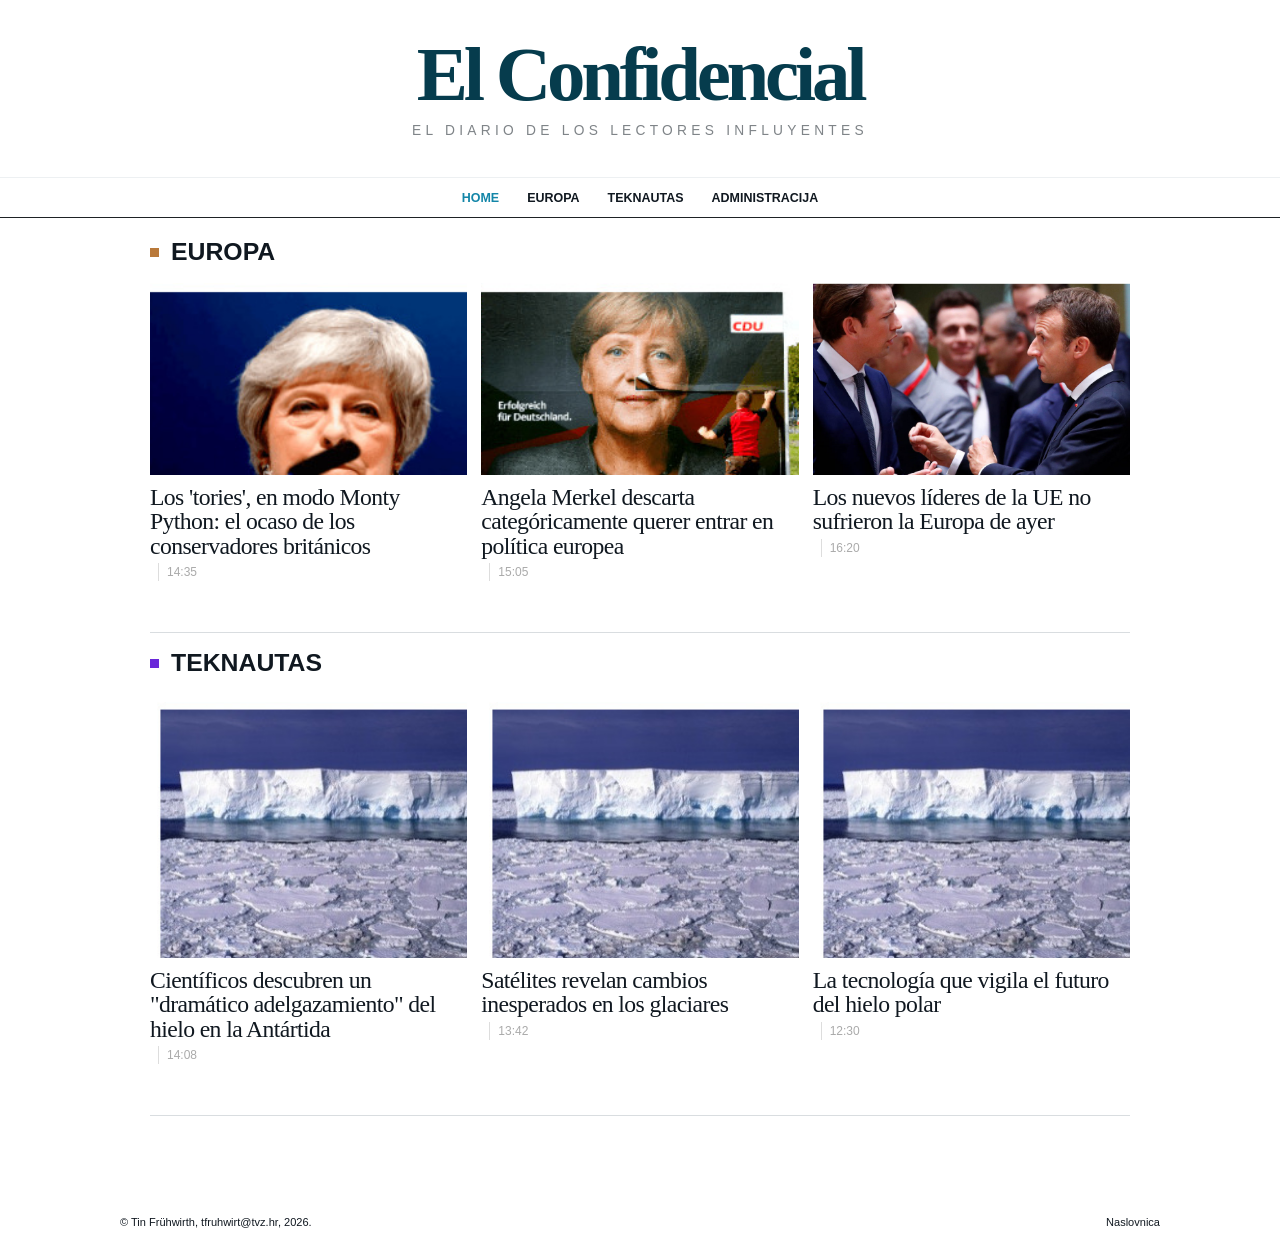
<file: el_confidencial_projekt/index.html>
<!DOCTYPE html>
<html lang="hr">
<head>
  <meta charset="UTF-8">
  <meta name="viewport" content="width=device-width, initial-scale=1.0">
  <title>El Confidencial - faza I</title>
  <link rel="stylesheet" href="style.css">
</head>
<body>
<a class="skip-link" href="#glavni-sadrzaj">Preskoči na sadržaj</a>
<header class="site-header">
  <div class="brand"><a href="index.html"><span class="brand-name">El Confidencial</span><span class="brand-tagline">El diario de los lectores influyentes</span></a></div>
  <nav class="main-nav" aria-label="Glavna navigacija"><div class="nav-inner">
    <a href="index.html" aria-current="page">Home</a><a href="#europa">Europa</a><a href="#teknautas">Teknautas</a><a href="administrator.php">Administracija</a>
  </div></nav>
</header>
<main id="glavni-sadrzaj" class="page-content"><div class="container">
<section id="europa" class="section-block" aria-labelledby="europa-title">
  <h2 id="europa-title" class="section-title europa">Europa</h2>
  <div class="article-grid">
    <article class="news-card"><a href="clanak.html"><img src="img/may.jpg" alt="Političarka na plavoj pozadini"><h3>Los 'tories', en modo Monty Python: el ocaso de los conservadores británicos</h3><p class="card-time">14:35</p></a></article>
    <article class="news-card"><a href="clanak.html"><img src="img/merkel.jpg" alt="Politički plakat na otvorenom"><h3>Angela Merkel descarta categóricamente querer entrar en política europea</h3><p class="card-time">15:05</p></a></article>
    <article class="news-card"><a href="clanak.html"><img src="img/europa_lideri.jpg" alt="Europski čelnici razgovaraju"><h3>Los nuevos líderes de la UE no sufrieron la Europa de ayer</h3><p class="card-time">16:20</p></a></article>
  </div>
</section>
<section id="teknautas" class="section-block" aria-labelledby="teknautas-title">
  <h2 id="teknautas-title" class="section-title teknautas">Teknautas</h2>
  <div class="article-grid">
    <article class="news-card is-tall"><a href="clanak.html"><img src="img/antarktika.jpg" alt="Ledena ploča na Antarktici"><h3>Científicos descubren un "dramático adelgazamiento" del hielo en la Antártida</h3><p class="card-time">14:08</p></a></article>
    <article class="news-card is-tall"><a href="clanak.html"><img src="img/antarktika.jpg" alt="Ledena ploča na Antarktici"><h3>Satélites revelan cambios inesperados en los glaciares</h3><p class="card-time">13:42</p></a></article>
    <article class="news-card is-tall"><a href="clanak.html"><img src="img/antarktika.jpg" alt="Ledena ploča na Antarktici"><h3>La tecnología que vigila el futuro del hielo polar</h3><p class="card-time">12:30</p></a></article>
  </div>
</section>
</div></main>
<footer class="site-footer"><div class="footer-inner"><div>© Tin Frühwirth, <a href="mailto:tfruhwirt@tvz.hr">tfruhwirt@tvz.hr</a>, 2026.</div><div class="footer-links"><a href="index.html">Naslovnica</a></div></div></footer>
</body>
</html>
</file>
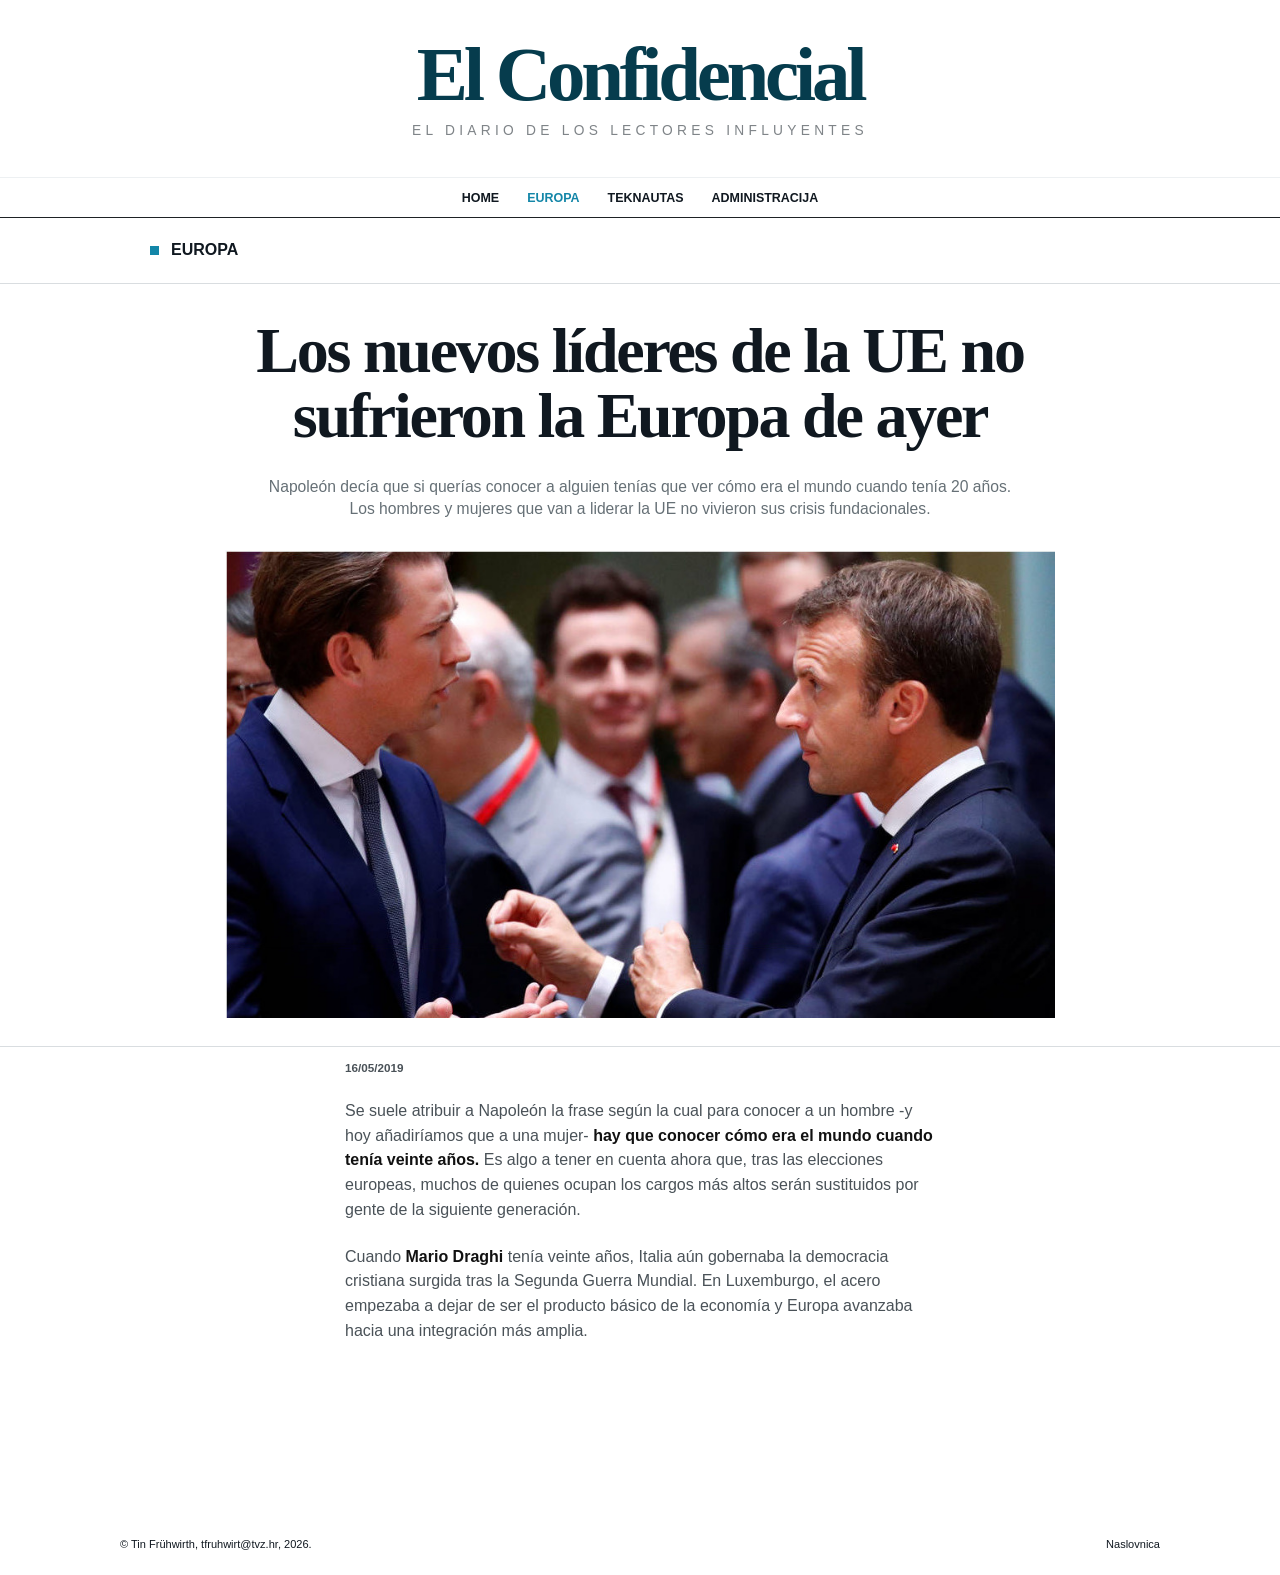
<file: el_confidencial_projekt/clanak.html>
<!DOCTYPE html>
<html lang="hr">
<head>
  <meta charset="UTF-8">
  <meta name="viewport" content="width=device-width, initial-scale=1.0">
  <title>Los nuevos líderes de la UE - faza I</title>
  <link rel="stylesheet" href="style.css">
</head>
<body>
<header class="site-header">
  <div class="brand"><a href="index.html"><span class="brand-name">El Confidencial</span><span class="brand-tagline">El diario de los lectores influyentes</span></a></div>
  <nav class="main-nav" aria-label="Glavna navigacija"><div class="nav-inner"><a href="index.html">Home</a><a href="index.html#europa" aria-current="page">Europa</a><a href="index.html#teknautas">Teknautas</a><a href="administrator.php">Administracija</a></div></nav>
</header>
<main class="page-content">
<div class="category-strip"><div class="container"><span class="category-label">Europa</span></div></div>
<article class="article-page">
  <header class="article-header">
    <h1 class="article-title">Los nuevos líderes de la UE no sufrieron la Europa de ayer</h1>
    <p class="article-lead">Napoleón decía que si querías conocer a alguien tenías que ver cómo era el mundo cuando tenía 20 años. Los hombres y mujeres que van a liderar la UE no vivieron sus crisis fundacionales.</p>
  </header>
  <figure class="hero-image"><img src="img/europa_lideri.jpg" alt="Dva europska čelnika u razgovoru"></figure>
  <div class="article-body-wrap"><div class="article-body">
    <p class="article-meta">16/05/2019</p>
    <p>Se suele atribuir a Napoleón la frase según la cual para conocer a un hombre -y hoy añadiríamos que a una mujer- <strong>hay que conocer cómo era el mundo cuando tenía veinte años.</strong> Es algo a tener en cuenta ahora que, tras las elecciones europeas, muchos de quienes ocupan los cargos más altos serán sustituidos por gente de la siguiente generación.</p>
    <p>Cuando <strong>Mario Draghi</strong> tenía veinte años, Italia aún gobernaba la democracia cristiana surgida tras la Segunda Guerra Mundial. En Luxemburgo, el acero empezaba a dejar de ser el producto básico de la economía y Europa avanzaba hacia una integración más amplia.</p>
  </div></div>
</article>
</main>
<footer class="site-footer"><div class="footer-inner"><div>© Tin Frühwirth, <a href="mailto:tfruhwirt@tvz.hr">tfruhwirt@tvz.hr</a>, 2026.</div><div class="footer-links"><a href="index.html">Naslovnica</a></div></div></footer>
</body>
</html>
</file>
<file: el_confidencial_projekt/style.css>
:root {
  --ink: #101820;
  --muted: #777;
  --line: #d9dde0;
  --brand: #063c4d;
  --europa: #b9793a;
  --teknautas: #6a28d9;
  --accent: #1386a8;
  --danger: #a51d2d;
  --success: #187248;
  --paper: #fff;
  --soft: #f5f6f7;
}

* { box-sizing: border-box; }
html { scroll-behavior: smooth; }
body {
  margin: 0;
  background: var(--paper);
  color: var(--ink);
  font-family: Arial, Helvetica, sans-serif;
  line-height: 1.55;
}
a { color: inherit; text-decoration: none; }
a:hover, a:focus { color: var(--accent); }
img { display: block; max-width: 100%; }
button, input, textarea, select { font: inherit; }

.site-header { padding-top: 38px; }
.brand { text-align: center; margin-bottom: 34px; }
.brand a { display: inline-block; }
.brand-name {
  display: block;
  color: var(--brand);
  font: 700 clamp(2.8rem, 6vw, 5rem)/0.96 Georgia, "Times New Roman", serif;
  letter-spacing: -0.055em;
}
.brand-tagline {
  display: block;
  margin-top: 8px;
  color: #7f8488;
  font-size: .86rem;
  letter-spacing: .31em;
  text-transform: uppercase;
}
.main-nav {
  border-bottom: 1px solid #1e2225;
  border-top: 1px solid #edf0f2;
}
.nav-inner {
  width: min(980px, calc(100% - 32px));
  margin: 0 auto;
  display: flex;
  justify-content: center;
  flex-wrap: wrap;
  gap: 0;
}
.main-nav a {
  display: block;
  padding: 11px 14px 9px;
  font-size: .78rem;
  font-weight: 800;
  text-transform: uppercase;
}
.main-nav a[aria-current="page"] { color: var(--accent); }

.container { width: min(980px, calc(100% - 32px)); margin: 0 auto; }
.page-content { min-height: 55vh; }
.section-block { padding: 22px 0 50px; border-bottom: 1px solid var(--line); }
.section-block + .section-block { padding-top: 18px; }
.section-title {
  display: flex;
  align-items: center;
  gap: 12px;
  margin: 0 0 18px;
  font-size: 1.55rem;
  line-height: 1;
  text-transform: uppercase;
}
.section-title::before { content: ""; width: 9px; height: 9px; flex: 0 0 9px; }
.section-title.europa::before { background: var(--europa); }
.section-title.teknautas::before { background: var(--teknautas); }

.article-grid { display: grid; grid-template-columns: repeat(3, minmax(0, 1fr)); gap: 14px; }
.news-card { min-width: 0; }
.news-card a { display: block; }
.news-card figure { margin: 0; }
.news-card img {
  width: 100%;
  aspect-ratio: 1.65 / 1;
  object-fit: cover;
  background: #e9ecee;
}
.news-card.is-tall img { aspect-ratio: 1.2 / 1; }
.news-card h3 {
  margin: 10px 0 5px;
  font: 400 clamp(1.15rem, 2vw, 1.48rem)/1.03 Georgia, "Times New Roman", serif;
  letter-spacing: -.025em;
}
.card-summary { margin: 0 0 6px; color: #4f565a; font-size: .91rem; }
.card-time { margin: 0; color: #aaa; font-size: .75rem; }
.card-time::before { content: ""; display: inline-block; height: 18px; border-left: 1px solid #ddd; margin: 0 8px -5px 8px; }

.category-strip { border-bottom: 1px solid var(--line); padding: 20px 0; }
.category-label {
  display: inline-flex;
  align-items: center;
  gap: 12px;
  font-weight: 800;
  text-transform: uppercase;
}
.category-label::before { content: ""; width: 9px; height: 9px; background: var(--accent); }

.article-page { padding: 34px 0 72px; }
.article-header { width: min(1060px, calc(100% - 32px)); margin: 0 auto; text-align: center; }
.article-title {
  max-width: 1000px;
  margin: 0 auto;
  font: 700 clamp(2.2rem, 5vw, 4rem)/1.02 Georgia, "Times New Roman", serif;
  letter-spacing: -.035em;
}
.article-lead {
  max-width: 760px;
  margin: 28px auto 30px;
  color: #667076;
  font-size: .98rem;
  line-height: 1.4;
}
.hero-image { width: min(830px, calc(100% - 32px)); margin: 0 auto 28px; }
.hero-image img { width: 100%; max-height: 560px; object-fit: cover; }
.article-body-wrap { border-top: 1px solid var(--line); }
.article-body { width: min(590px, calc(100% - 32px)); margin: 0 auto; padding-top: 12px; }
.article-meta { margin: 0 0 22px; font-size: .73rem; font-weight: 800; }
.article-body p { margin: 0 0 22px; color: #4a5258; }
.article-body strong { color: #111; }
.article-body a { color: #0787bd; font-weight: 700; }

.form-page, .admin-page, .auth-page { padding: 34px 0 70px; }
.page-heading {
  margin: 0 0 24px;
  font: 700 clamp(2rem, 4vw, 3.2rem)/1.05 Georgia, "Times New Roman", serif;
}
.form-card, .notice, .admin-card {
  border: 1px solid var(--line);
  background: #fff;
  padding: 24px;
}
.form-card { max-width: 760px; }
.form-grid { display: grid; gap: 18px; }
.form-item label { display: block; margin-bottom: 6px; font-weight: 700; }
.form-field-textual, input[type="text"], input[type="password"], input[type="email"], textarea, select {
  width: 100%;
  border: 1px solid #bac1c5;
  border-radius: 0;
  padding: 10px 12px;
  background: #fff;
}
textarea { resize: vertical; min-height: 130px; }
input:focus, textarea:focus, select:focus { outline: 3px solid rgba(19,134,168,.16); border-color: var(--accent); }
.checkbox-row { display: flex; align-items: center; gap: 9px; }
.checkbox-row label { margin: 0; }
.form-actions { display: flex; flex-wrap: wrap; gap: 10px; margin-top: 4px; }
.btn {
  display: inline-block;
  border: 1px solid var(--ink);
  background: var(--ink);
  color: #fff;
  padding: 10px 16px;
  cursor: pointer;
  font-weight: 800;
  text-transform: uppercase;
  font-size: .78rem;
}
.btn:hover, .btn:focus { color: #fff; background: var(--accent); border-color: var(--accent); }
.btn-secondary { color: var(--ink); background: #fff; }
.btn-danger { background: var(--danger); border-color: var(--danger); }
.btn-small { padding: 7px 10px; font-size: .7rem; }
.help { color: var(--muted); font-size: .82rem; }
.error-text { color: var(--danger); font-weight: 700; }
.success-text { color: var(--success); font-weight: 700; }
.field-error { border: 1px dashed var(--danger) !important; }
.field-valid { border: 1px solid var(--success) !important; }
.notice { margin-bottom: 22px; }
.notice.error { border-left: 5px solid var(--danger); }
.notice.success { border-left: 5px solid var(--success); }

.admin-toolbar { display: flex; justify-content: space-between; gap: 16px; align-items: center; margin-bottom: 20px; }
.table-wrap { overflow-x: auto; }
.admin-table { width: 100%; border-collapse: collapse; font-size: .88rem; }
.admin-table th, .admin-table td { padding: 10px; border-bottom: 1px solid var(--line); text-align: left; vertical-align: top; }
.admin-table th { background: var(--soft); text-transform: uppercase; font-size: .72rem; }
.inline-actions { display: flex; flex-wrap: wrap; gap: 7px; }
.inline-actions form { margin: 0; }
.badge { display: inline-block; padding: 3px 7px; background: var(--soft); font-size: .7rem; font-weight: 800; text-transform: uppercase; }
.badge.archived { background: #f7dddd; color: var(--danger); }
.badge.live { background: #dcf3e7; color: var(--success); }

.site-footer { margin-top: 70px; padding: 28px 0 22px; font-size: .69rem; }
.footer-inner { width: min(1040px, calc(100% - 32px)); margin: 0 auto; display: flex; flex-wrap: wrap; justify-content: space-between; gap: 12px; }
.footer-links { display: flex; flex-wrap: wrap; gap: 16px; }

.skip-link { position: absolute; left: -9999px; top: auto; }
.skip-link:focus { left: 10px; top: 10px; z-index: 100; background: #fff; padding: 10px; border: 2px solid #000; }

@media (max-width: 760px) {
  .site-header { padding-top: 24px; }
  .brand { margin-bottom: 22px; }
  .brand-tagline { font-size: .65rem; letter-spacing: .2em; }
  .article-grid { grid-template-columns: 1fr; gap: 28px; }
  .news-card img, .news-card.is-tall img { aspect-ratio: 16 / 9; }
  .article-header { width: min(100% - 24px, 1060px); }
  .hero-image { width: min(100% - 24px, 830px); }
  .article-body { width: min(100% - 32px, 590px); }
  .form-card, .admin-card { padding: 18px; }
  .admin-toolbar { align-items: stretch; flex-direction: column; }
}
</file>
